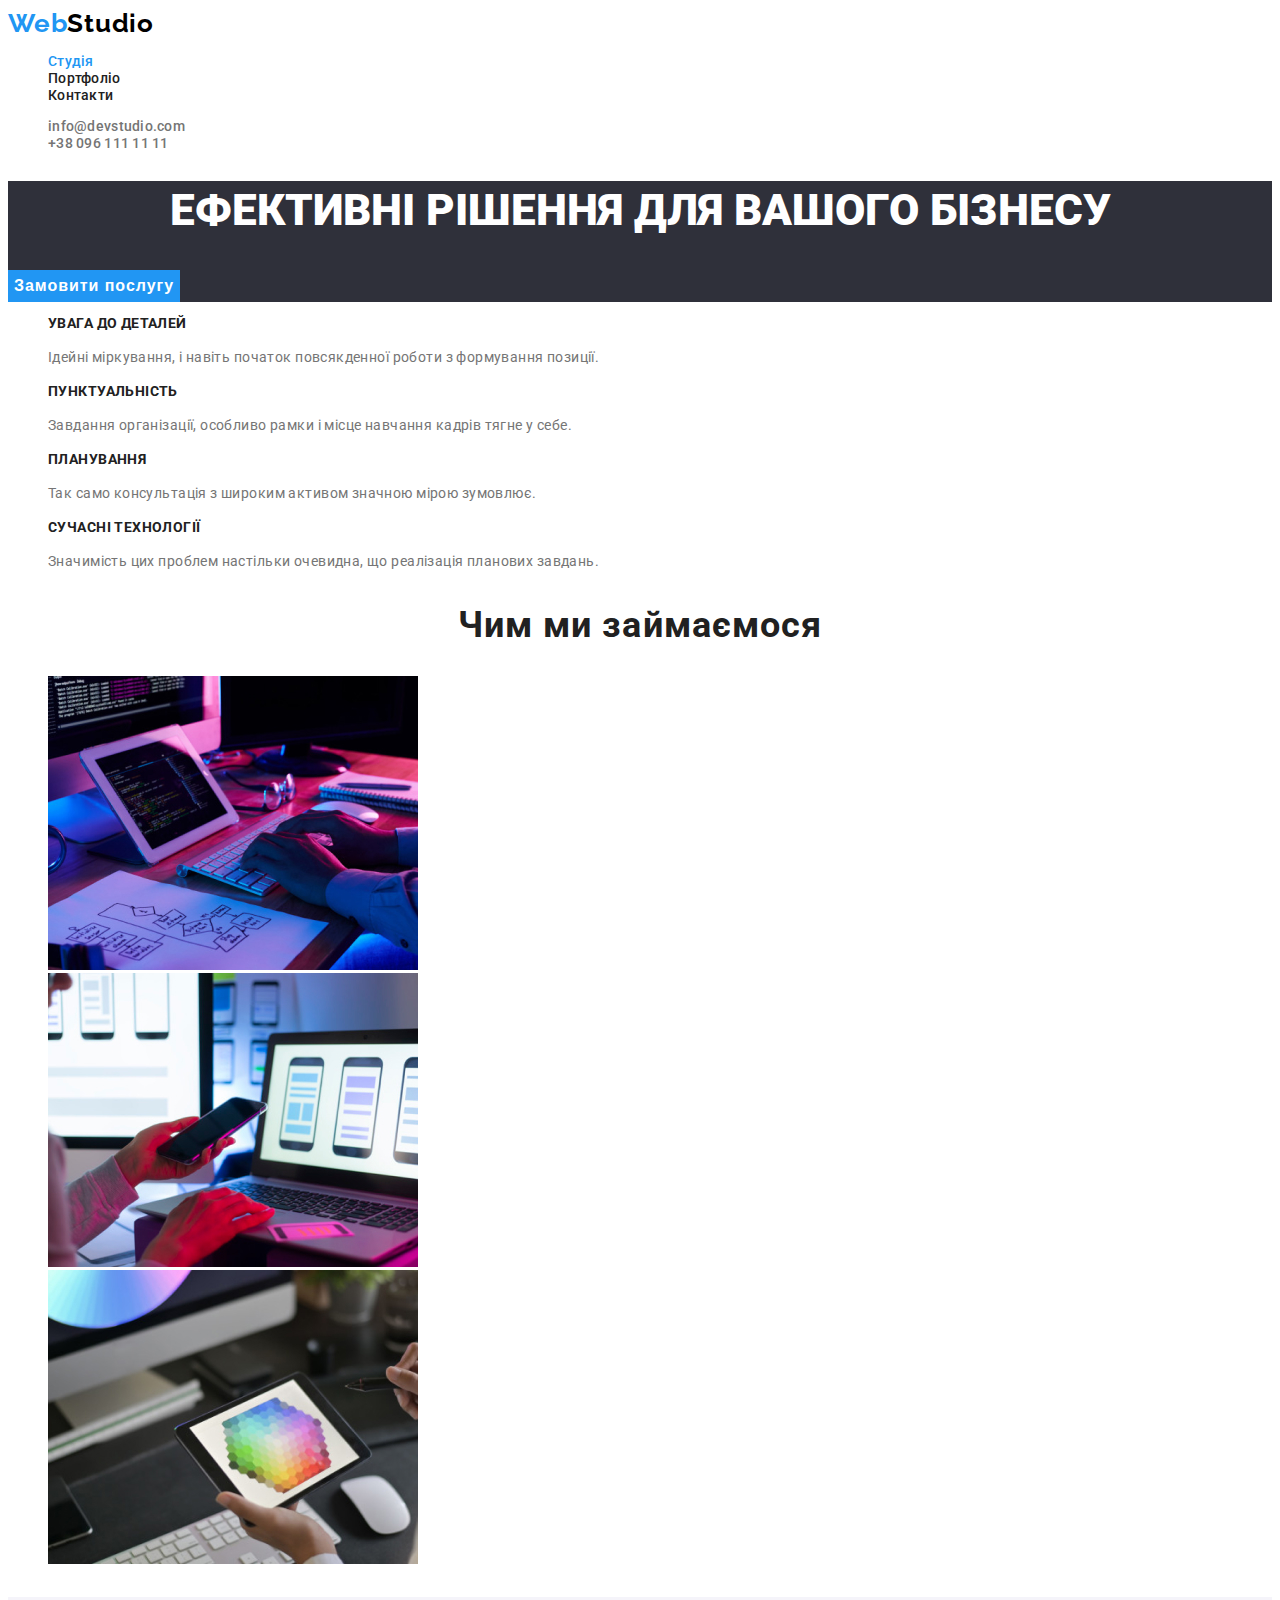
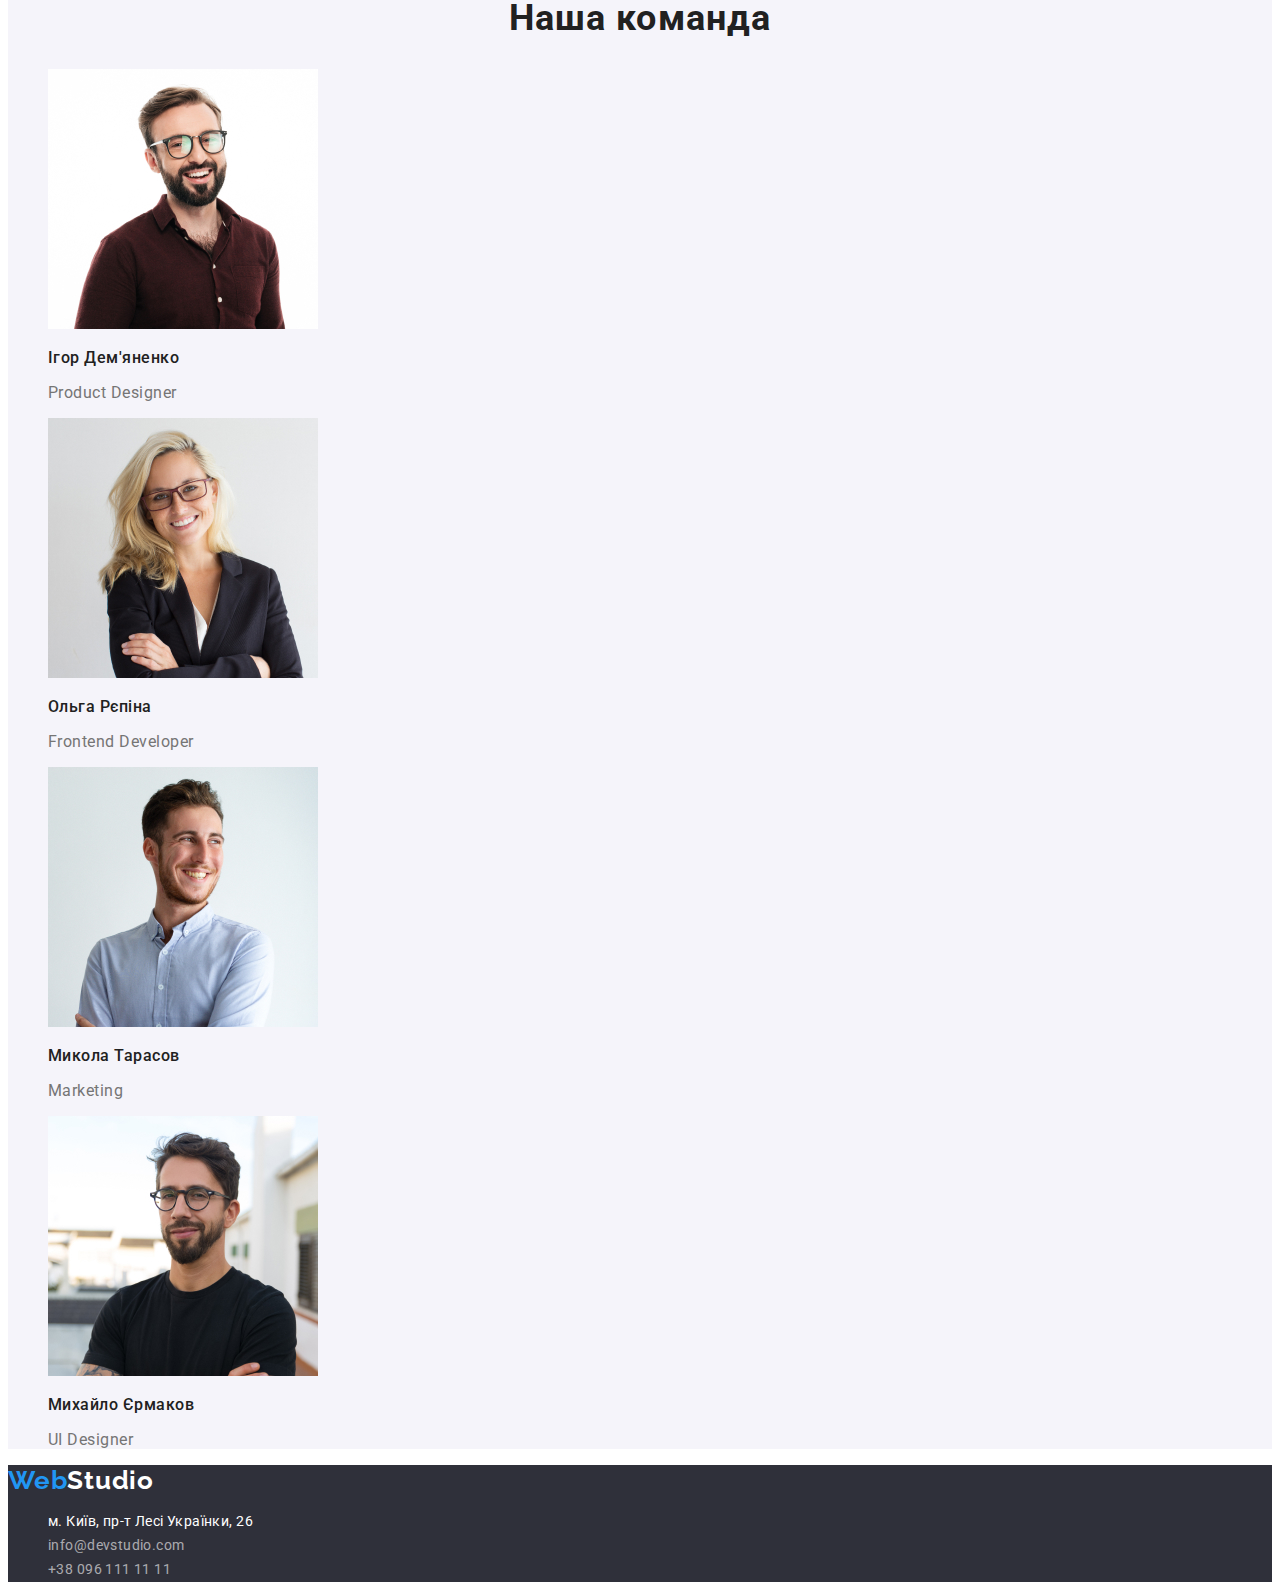
<file: index.html>
<!DOCTYPE html>
<html lang="uk">
  <head>
    <meta charset="UTF-8" />
    <meta name="viewport" content="width=device-width, initial-scale=1.0" />
    <title>WebStudio</title>
    <link rel="preconnect" href="https://fonts.googleapis.com">
    <link rel="preconnect" href="https://fonts.gstatic.com" crossorigin>
    <link href="https://fonts.googleapis.com/css2?family=Raleway:wght@700&family=Roboto:wght@400;500;700;900&display=swap" rel="stylesheet">
    <link rel="stylesheet" href="./styles.css"/>
  </head>
  <body>
    <header>
      <nav>
        <a class="header-logo" href="./index.html" target="_blank"> <span class="accent">Web</span>Studio</a>
        <ul>
          <li><a class="header-link-current" href="./index.html">Студія</a></li>
          <li><a class="header-link" href="./portfolio.html">Портфоліо</a></li>
          <li><a class="header-link" href="#">Контакти</a></li>
        </ul>
      </nav>
      <ul>
        <li>
          <a class="contacts-link" href="mailto:info@devstudio.com" target="_blank"
            >info@devstudio.com</a>
        </li>
        <li>
          <a class="contacts-link" href="tel:+380961111111" target="_blank">+38 096 111 11 11</a>
        </li>
      </ul>
    </header>
    <main>
      <section class="hero-section">
        <h1 class="hero-title">Ефективні рішення для вашого бізнесу</h1>
        <button class="hero-button">Замовити послугу</button>
      </section>
      <section>
        <h2 hidden>Наші переваги</h2>
        <ul>
          <li>
            <h3 class="benefits"> Увага до деталей</h3>
            <p class="benefit-text">
              Ідейні міркування, і навіть початок повсякденної роботи з
              формування позиції.
            </p>
          </li>
          <li>
            <h3  class="benefits">Пунктуальність</h3>
            <p class="benefit-text">
              Завдання організації, особливо рамки і місце навчання кадрів тягне
              у себе.
            </p>
          </li>
          <li>
            <h3 class="benefits"> Планування</h3>
            <p class="benefit-text">
              Так само консультація з широким активом значною мірою зумовлює.
            </p>
          </li>
          <li>
            <h3 class="benefits">Сучасні технології</h3>
            <p class="benefit-text">
              Значимість цих проблем настільки очевидна, що реалізація планових
              завдань.
            </p>
          </li>
        </ul>
      </section>
      <section>
        <h2 class="title-section">Чим ми займаємося</h2>
        <ul>
          <li>
            <img
              src="./images/coding.jpg"
              alt="Кодування"
              width="370"
              height="294"
            />
          </li>
          <li>
            <img
              src="./images/testing.jpg"
              alt="Тестування"
              width="370"
              height="294"
            />
          </li>
          <li>
            <img
              src="./images/design.jpg"
              alt="Дизайн"
              width="370"
              height="294"
            />
          </li>
        </ul>
      </section>
      <section class="section-team">
        <h2 class="title-section">Наша команда</h2>
        <ul>
          <li>
            <img
              src="./images/Ігор.jpg"
              alt="Ігор Дем'яненко"
              width="270"
              height="260"
            />
            <h3 class="persons">Ігор Дем'яненко</h3>
            <p class="person-job">Product Designer</p>
          </li>
          <li>
            <img
              src="./images/Ольга.jpg"
              alt="Ольга Рєпіна"
              width="270"
              height="260"
            />
            <h3 class="persons">Ольга Рєпіна</h3>
            <p class="person-job">Frontend Developer</p>
          </li>
          <li>
            <img
              src="./images/Микола.jpg"
              alt="Микола Тарасов"
              width="270"
              height="260"
            />
            <h3 class="persons">Микола Тарасов</h3>
            <p class="person-job">Marketing</p>
          </li>
          <li>
            <img
              src="./images/Михайло.jpg"
              alt="Михайло Єрмаков"
              width="270"
              height="260"
            />
            <h3 class="persons">Михайло Єрмаков</h3>
            <p class="person-job">UI Designer</p>
          </li>
        </ul>
      </section>
    </main>
    <footer class="footer">
      <a class="footer-logo" href="./index.html" target="_blank"><span class="accent">Web</span>Studio</a>
      <address><ul>
        <li>
          <a class="address-link" href="address:м. Київ, пр-т Лесі Українки, 26" target="_blank"
            >м. Київ, пр-т Лесі Українки, 26</a
          >
        </li>
        <li>
          <a class="footer-link" href="mailto:info@devstudio.com" target="_blank"
            >info@devstudio.com</a
          >
        </li>
        <li>
          <a class="footer-link" href="tel:+380961111111" target="_blank">+38 096 111 11 11</a>
        </li>
      </ul></address>
    </footer>
  </body>
</html>
</file>
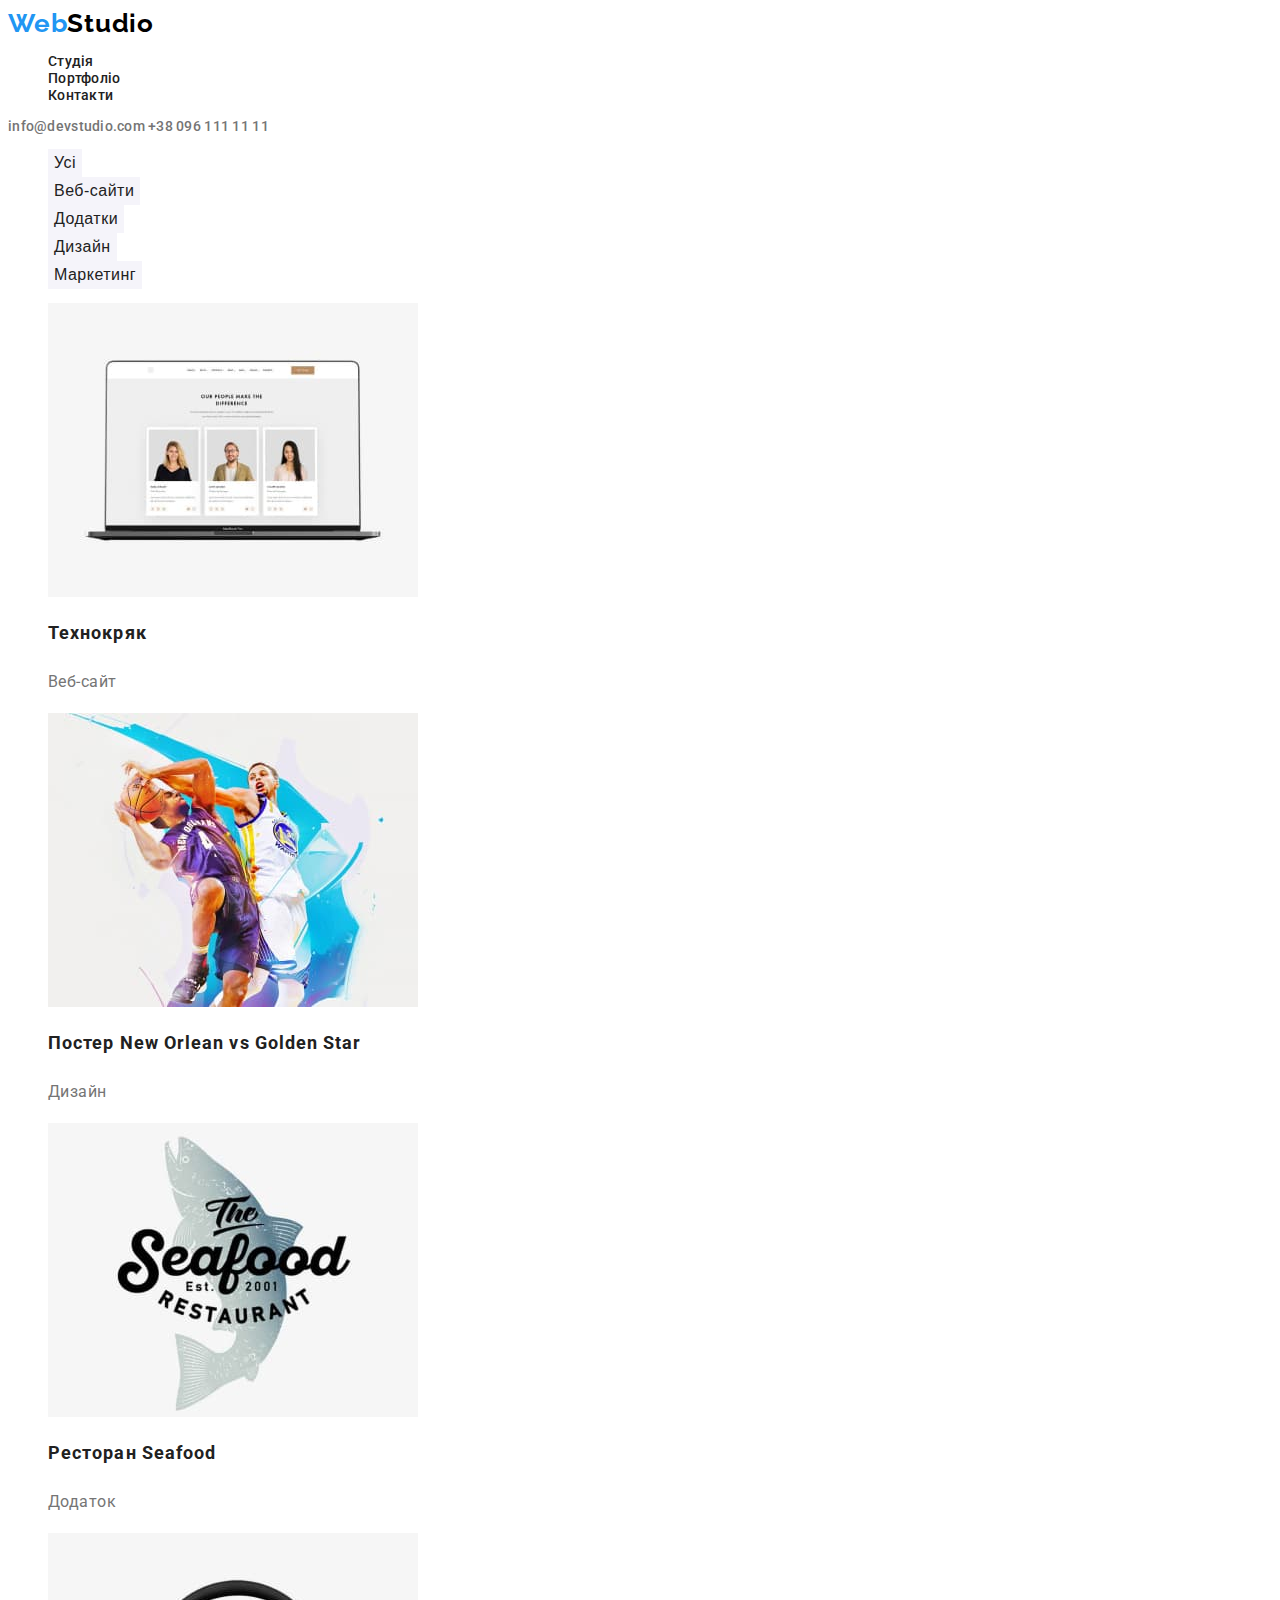
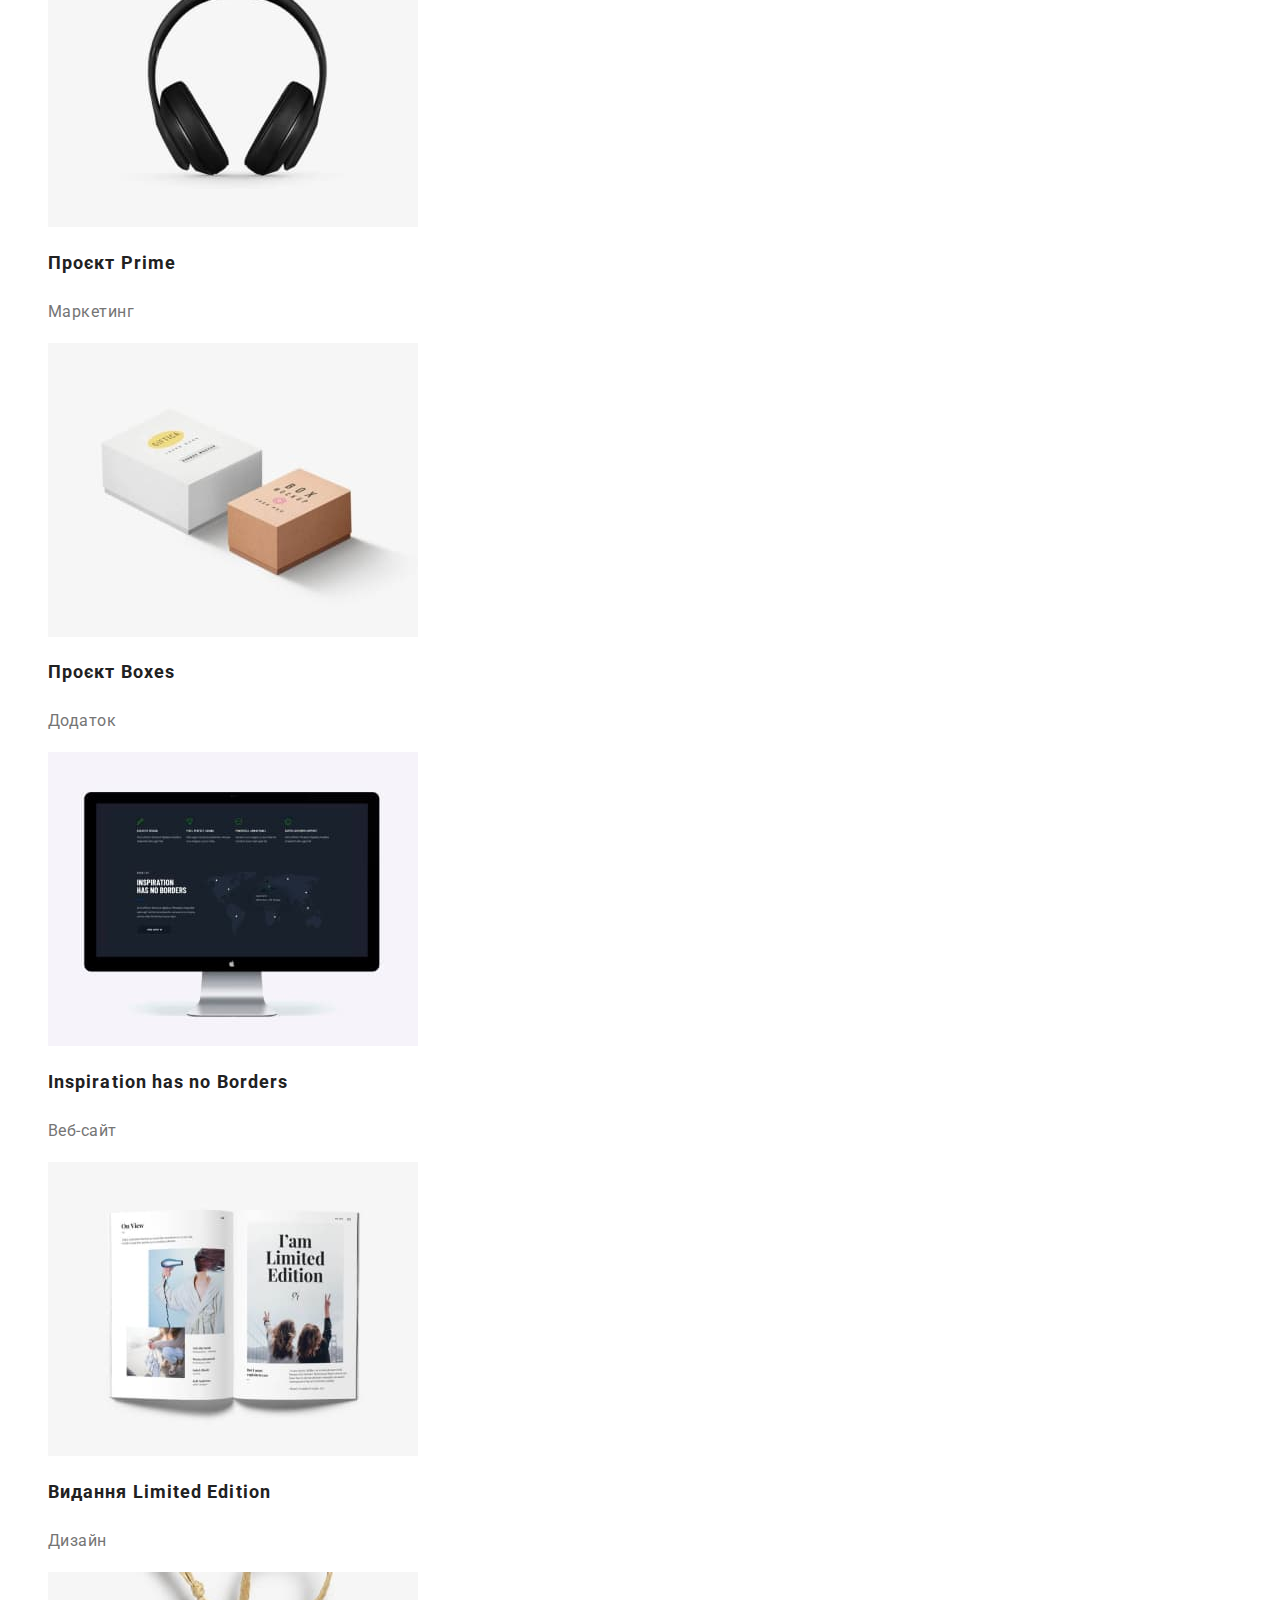
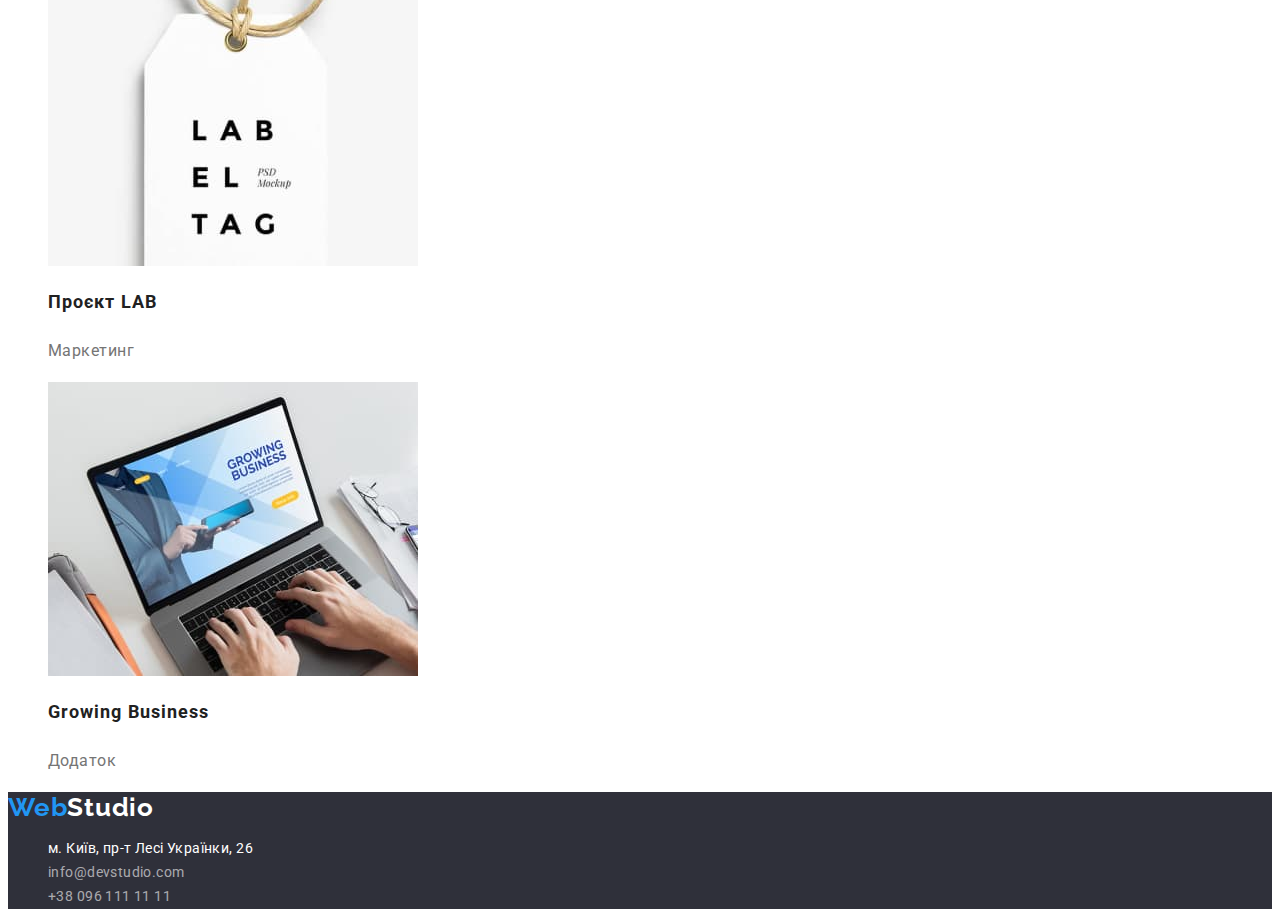
<file: goit-markup-hw-02.html>
<!DOCTYPE html>
<html lang="uk">
  <head>
    <meta charset="UTF-8" />
    <meta name="viewport" content="width=device-width, initial-scale=1.0" />
    <title>WebStudioPortfolio</title>
    <link rel="preconnect" href="https://fonts.googleapis.com" />
    <link rel="preconnect" href="https://fonts.gstatic.com" crossorigin />
    <link
      href="https://fonts.googleapis.com/css2?family=Raleway:wght@700&family=Roboto:wght@400;500;700;900&display=swap"
      rel="stylesheet"
    />

    <link rel="stylesheet" href="./styles.css" />
  </head>
  <body>
    <header>
      <nav>
        <a class="header-logo" href="./index.html" target="_blank"
          ><span class="accent">Web</span>Studio</a
        >
        <ul>
          <li><a class="header-link" href="./index.html">Студія</a></li>
          <li><a class="header-link" href="./portfolio.html">Портфоліо</a></li>
          <li><a class="header-link" href="#">Контакти</a></li>
        </ul>
      </nav>
      <a class="contacts-link" href="mailto:info@devstudio.com" target="_blank"
        >info@devstudio.com</a
      >
      <a class="contacts-link" href="tel:+380961111111" target="_blank"
        >+38 096 111 11 11</a
      >
    </header>
    <main>
      <section>
        <h1 hidden>Наші роботи</h1>
      </section>
      <ul>
        <li><button class="button" type="button">Усі</button></li>
        <li><button class="button" type="button">Веб-сайти</button></li>
        <li><button class="button" type="button">Додатки</button></li>
        <li><button class="button" type="button">Дизайн</button></li>
        <li><button class="button" type="button">Маркетинг</button></li>
      </ul>
      <ul>
        <li>
          <a href="">
            <img
              src="./images/технокряк.jpg"
              alt="Технокряк"
              width="370"
              height="294"
            />
            <h2 class="title-projects">Технокряк</h2>
            <p class="type-projects">Веб-сайт</p>
          </a>
        </li>
        <li>
          <a href="">
            <img
              src="./images/постер.jpg"
              alt="Постер New Orlean vs Golden Star"
              width="370"
              height="294"
            />
            <h2 class="title-projects">Постер New Orlean vs Golden Star</h2>
            <p class="type-projects">Дизайн</p>
          </a>
        </li>
        <li>
          <a href="">
            <img
              src="./images/ресторан.jpg"
              alt="Ресторан Seafood"
              width="370"
              height="294"
            />
            <h2 class="title-projects">Ресторан Seafood</h2>
            <p class="type-projects">Додаток</p>
          </a>
        </li>
        <li>
          <a href="">
            <img
              src="./images/проєкт Prime.jpg"
              alt="Проєкт Prime"
              width="370"
              height="294"
            />
            <h2 class="title-projects">Проєкт Prime</h2>
            <p class="type-projects">Маркетинг</p>
          </a>
        </li>
        <li>
          <a href="">
            <img
              src="./images/проєкт Boxes.jpg"
              alt="Проєкт Boxes"
              width="370"
              height="294"
            />
            <h2 class="title-projects">Проєкт Boxes</h2>
            <p class="type-projects">Додаток</p>
          </a>
        </li>
        <li>
          <a href="">
            <img
              src="./images/inspiration.jpg"
              alt="Inspiration has no Borders"
              width="370"
              height="294"
            />
            <h2 class="title-projects">Inspiration has no Borders</h2>
            <p class="type-projects">Веб-сайт</p>
          </a>
        </li>
        <li>
          <a href="">
            <img
              src="./images/видання.jpg"
              alt="Видання Limited Edition"
              width="370"
              height="294"
            />
            <h2 class="title-projects">Видання Limited Edition</h2>
            <p class="type-projects">Дизайн</p>
          </a>
        </li>
        <li>
          <a href="">
            <img
              src="./images/проєкт LAB.jpg"
              alt="Проєкт LAB"
              width="370"
              height="294"
            />
            <h2 class="title-projects">Проєкт LAB</h2>
            <p class="type-projects">Маркетинг</p>
          </a>
        </li>
        <li>
          <a href="">
            <img
              src="./images/groing.jpg"
              alt="Growing Business"
              width="370"
              height="294"
            />
            <h2 class="title-projects">Growing Business</h2>
            <p class="type-projects">Додаток</p>
          </a>
        </li>
      </ul>
    </main>
    <footer class="footer">
      <a class="footer-logo" href="./index.html" target="_blank"
        ><span class="accent">Web</span>Studio</a
      >
      <ul>
        <li>
          <a
            class="address-link"
            href="address:м. Київ, пр-т Лесі Українки, 26"
            target="_blank"
            >м. Київ, пр-т Лесі Українки, 26</a
          >
        </li>
        <li>
          <a
            class="footer-link"
            href="mailto:info@devstudio.com"
            target="_blank"
            >info@devstudio.com</a
          >
        </li>
        <li>
          <a class="footer-link" href="tel:+380961111111" target="_blank"
            >+38 096 111 11 11</a
          >
        </li>
      </ul>
    </footer>
  </body>
</html>
</file>
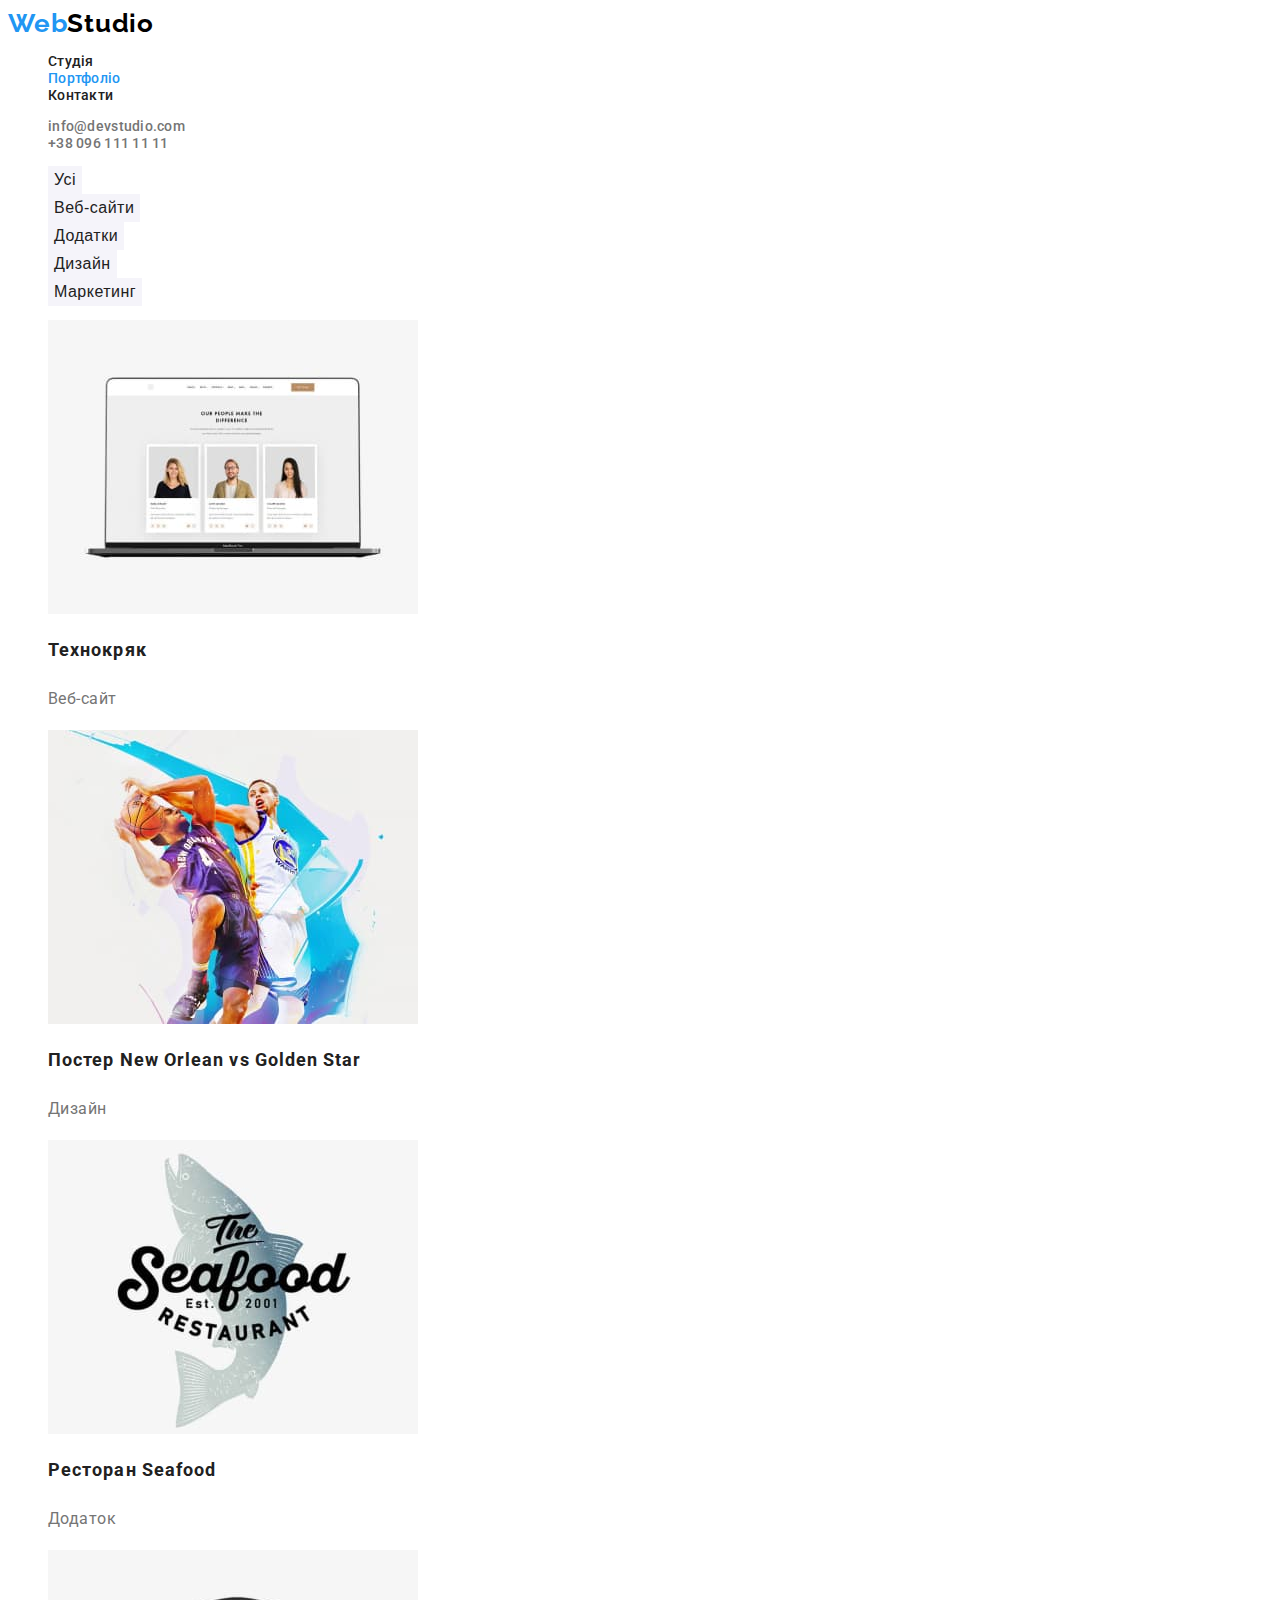
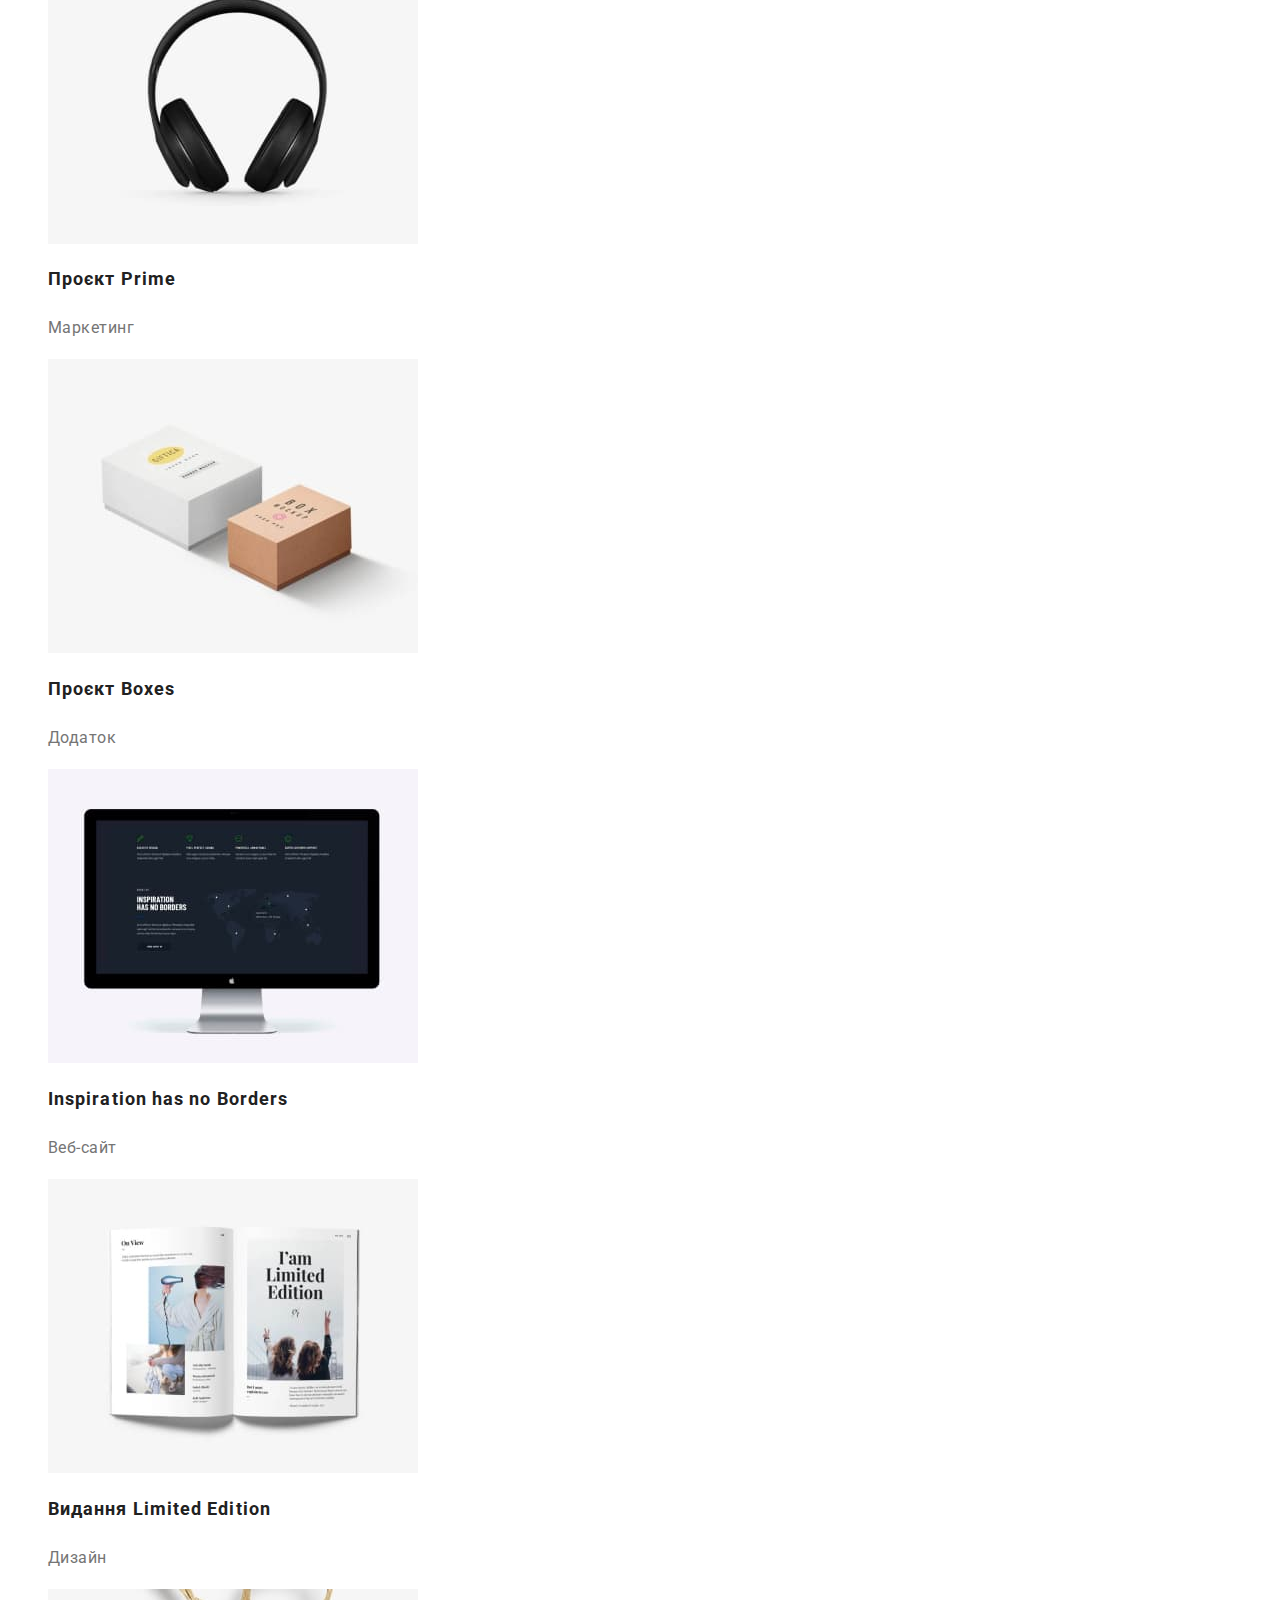
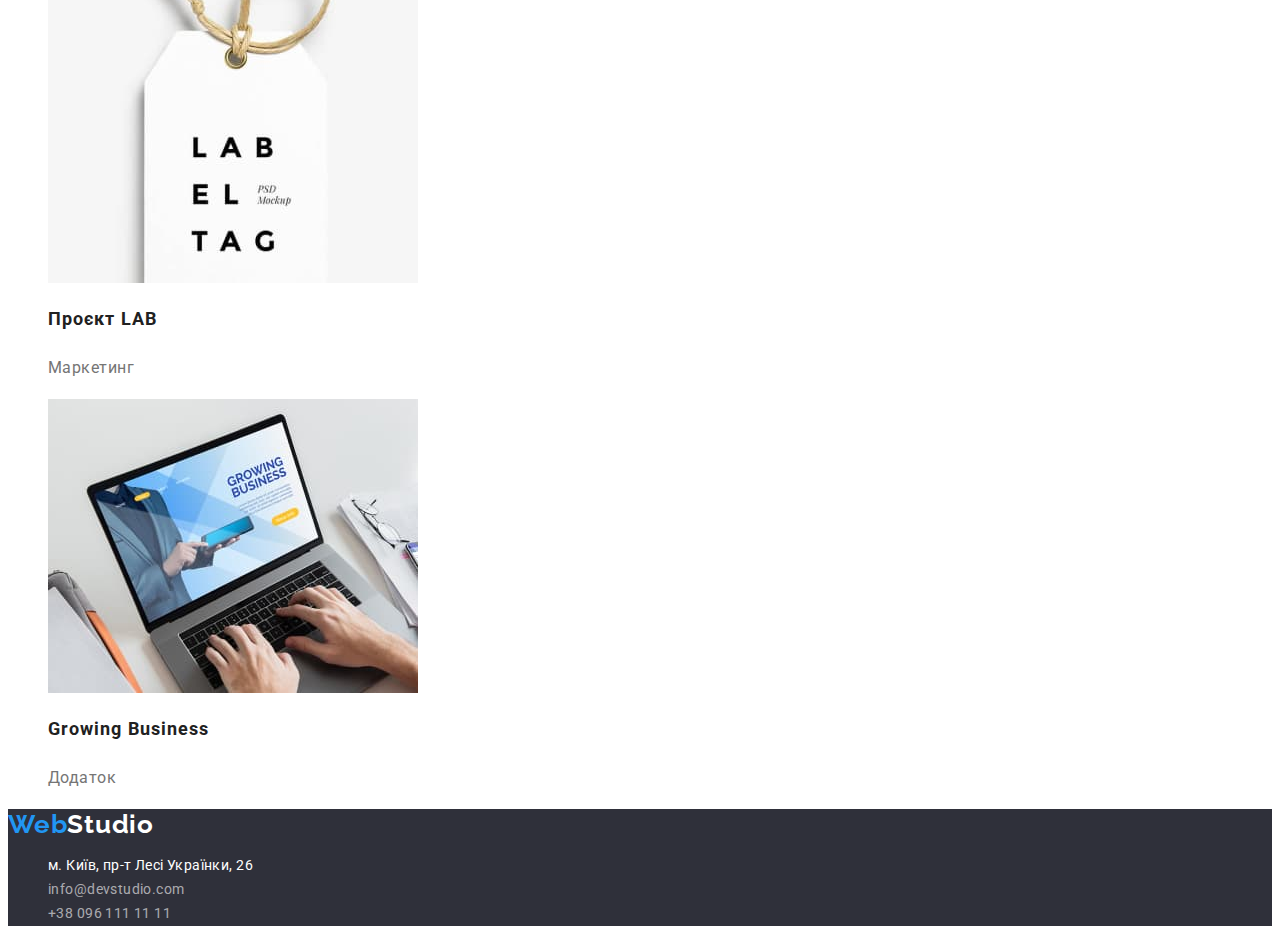
<file: portfolio.html>
<!DOCTYPE html>
<html lang="uk">
  <head>
    <meta charset="UTF-8" />
    <meta name="viewport" content="width=device-width, initial-scale=1.0" />
    <title>WebStudioPortfolio</title>
    <link rel="preconnect" href="https://fonts.googleapis.com" />
    <link rel="preconnect" href="https://fonts.gstatic.com" crossorigin />
    <link
      href="https://fonts.googleapis.com/css2?family=Raleway:wght@700&family=Roboto:wght@400;500;700;900&display=swap"
      rel="stylesheet"
    />

    <link rel="stylesheet" href="./styles.css" />
  </head>
  <body>
    <header>
      <nav>
        <a class="header-logo" href="./index.html" target="_blank"
          ><span class="accent">Web</span>Studio</a
        >
        <ul>
          <li><a class="header-link" href="./index.html">Студія</a></li>
          <li><a class="header-link-current" href="./portfolio.html">Портфоліо</a></li>
          <li><a class="header-link" href="#">Контакти</a></li>
        </ul>
      </nav>
      <ul>
        <li>
<a class="contacts-link" href="mailto:info@devstudio.com" target="_blank"
        >info@devstudio.com</a>
        </li>
        <li >
<a class="contacts-link" href="tel:+380961111111" target="_blank"
        >+38 096 111 11 11</a
      >
        </li>

      </ul>
     
    </header>
    <main>
      <section>
        <h1 hidden>Наші роботи</h1>
      <ul>
        <li><button class="button" type="button">Усі</button></li>
        <li><button class="button" type="button">Веб-сайти</button></li>
        <li><button class="button" type="button">Додатки</button></li>
        <li><button class="button" type="button">Дизайн</button></li>
        <li><button class="button" type="button">Маркетинг</button></li>
      </ul>
      <ul>
        <li>
          <a href="">
            <img
              src="./images/технокряк.jpg"
              alt="Технокряк"
              width="370"
              height="294"
            />
            <h2 class="title-projects">Технокряк</h2>
            <p class="type-projects">Веб-сайт</p>
          </a>
        </li>
        <li>
          <a href="">
            <img
              src="./images/постер.jpg"
              alt="Постер New Orlean vs Golden Star"
              width="370"
              height="294"
            />
            <h2 class="title-projects">Постер New Orlean vs Golden Star</h2>
            <p class="type-projects">Дизайн</p>
          </a>
        </li>
        <li>
          <a href="">
            <img
              src="./images/ресторан.jpg"
              alt="Ресторан Seafood"
              width="370"
              height="294"
            />
            <h2 class="title-projects">Ресторан Seafood</h2>
            <p class="type-projects">Додаток</p>
          </a>
        </li>
        <li>
          <a href="">
            <img
              src="./images/проєкт Prime.jpg"
              alt="Проєкт Prime"
              width="370"
              height="294"
            />
            <h2 class="title-projects">Проєкт Prime</h2>
            <p class="type-projects">Маркетинг</p>
          </a>
        </li>
        <li>
          <a href="">
            <img
              src="./images/проєкт Boxes.jpg"
              alt="Проєкт Boxes"
              width="370"
              height="294"
            />
            <h2 class="title-projects">Проєкт Boxes</h2>
            <p class="type-projects">Додаток</p>
          </a>
        </li>
        <li>
          <a href="">
            <img
              src="./images/inspiration.jpg"
              alt="Inspiration has no Borders"
              width="370"
              height="294"
            />
            <h2 class="title-projects">Inspiration has no Borders</h2>
            <p class="type-projects">Веб-сайт</p>
          </a>
        </li>
        <li>
          <a href="">
            <img
              src="./images/видання.jpg"
              alt="Видання Limited Edition"
              width="370"
              height="294"
            />
            <h2 class="title-projects">Видання Limited Edition</h2>
            <p class="type-projects">Дизайн</p>
          </a>
        </li>
        <li>
          <a href="">
            <img
              src="./images/проєкт LAB.jpg"
              alt="Проєкт LAB"
              width="370"
              height="294"
            />
            <h2 class="title-projects">Проєкт LAB</h2>
            <p class="type-projects">Маркетинг</p>
          </a>
        </li>
        <li>
          <a href="">
            <img
              src="./images/groing.jpg"
              alt="Growing Business"
              width="370"
              height="294"
            />
            <h2 class="title-projects">Growing Business</h2>
            <p class="type-projects">Додаток</p>
          </a>
        </li>
      </ul>
     </section>
    </main>
    <footer class="footer">
      <a class="footer-logo" href="./index.html" target="_blank"
        ><span class="accent">Web</span>Studio</a
      >
      <ul>
        <li>
          <a
            class="address-link"
            href="address:м. Київ, пр-т Лесі Українки, 26"
            target="_blank"
            >м. Київ, пр-т Лесі Українки, 26</a
          >
        </li>
        <li>
          <a
            class="footer-link"
            href="mailto:info@devstudio.com"
            target="_blank"
            >info@devstudio.com</a
          >
        </li>
        <li>
          <a class="footer-link" href="tel:+380961111111" target="_blank"
            >+38 096 111 11 11</a
          >
        </li>
      </ul>
    </footer>
  </body>
</html>
</file>
<file: styles.css>
:root {
    --color-primary : #212121;
    --color-secondary: #757575;
    --color-brand : #2196F3;
    --color-bg-dark: #2F303A;
    --color-light: #FFF;
    --color-logo: #000;
    --color-link: #2196F3;
    --color-button: #188CE8;
    --color-bg-light: #F5F4FA;
}
body {
    font-family: "Roboto", sans-serif;
    font-size: 14px;
    font-weight: 400;
    color: var(--color-primary);
}
ul {
list-style-type: none; 
}
a {
text-decoration: none;

}
/* Header */
.header-logo {
        font-family: 'Raleway', sans-serif;
        font-size: 26px;
        font-weight: 700;
        line-height: 1.19;
        letter-spacing: 0.03em;
        text-align: left;
        color: var(--color-logo); 
}
.header-logo .accent {
           
color: var(--color-brand);
}

.header-link {
        font-weight: 500;
        line-height: 1.14;
        letter-spacing: 0.02em;
        text-align: left;
        color: var(--color-primary);
}
.header-link:hover,
.header-link:focus
 {
color: var(--color-link);
}
.header-link-current {
        font-weight: 500;
        line-height: 1.14;
        letter-spacing: 0.02em;
        text-align: left;
        color: var(--color-brand);
}
.contacts-link {
        font-size: 14px;
        font-weight: 500;
        line-height: 1.14;
        letter-spacing: 0.02em;
        text-align: left;
        color: var(--color-secondary);
}
.contacts-link:hover,
.contacts-link:focus {
 color: var(--color-link);   
}
/* Hero section */
.button {
        font-size: 16px;
        font-weight: 500;
        line-height: 1.625;
        letter-spacing: 0.03em;
        text-align: center;
        color: var(--color-primary);
        background-color: var(--color-bg-light);
        border: none;
}
.button:hover,
.button:focus{
        color: var(--color-light);
background-color: var(--color-button);
} 

.hero-section {
background-color: var(--color-bg-dark);
}
.hero-title {
        font-size: 44px;
        font-weight: 900;
        line-height: 1.36;
        text-align: center;
        text-transform: uppercase;
color: var(--color-light);
}
.hero-button {
        font-size: 16px;
        font-weight: 700;
        line-height: 1.875;
        letter-spacing: 0.06em;
        text-align: center;
background-color: var(--color-brand);
border: none;
color: var(--color-light);
}
.hero-button:hover,
.hero-button:focus {
        background-color: var(--color-button);
}

.title-projects {
        font-size: 18px;
        font-weight: 700;
        line-height: 2;
        letter-spacing: 0.06em;
        text-align: left;
        color: var(--color-primary);
}
.type-projects {
    font-size: 16px;
    font-weight: 400;
    line-height: 1.875;
    letter-spacing: 0.03em;
    text-align: left;
    color: var(--color-secondary);
}
/* Benefit section */
.benefits {
    font-size: 14px;
    font-weight: 700;
    line-height: 1.14;
    letter-spacing: 0.03em;
    text-align: left;
    text-transform: uppercase;
}
.benefit-text {
        font-size: 14px;
        font-weight: 400;
        line-height: 1.71;
        letter-spacing: 0.03em;
        text-align: left;
   color: var(--color-secondary);  
}
.title-section {
        font-size: 36px;
        font-weight: 700;
        line-height: 1.17;
        letter-spacing: 0.03em;
        text-align: center;
}
/* Team section */
.section-team {
        background-color: var(--color-bg-light);
}
.persons {
        font-size: 16px;
        font-weight: 500;
        line-height: 1.19;
        letter-spacing: 0.03em;
}
.person-job {
        font-size: 16px;
        font-weight: 400px;
        line-height: 1.19;
        letter-spacing: 0.03em;
    color: var(--color-secondary);
}
/* Footer */
.footer {
        font-style: normal;
   background-color: var(--color-bg-dark);
}
address {
font-style: normal;
}
.footer-logo {
   font-family: "Raleway", sans-serif;
        font-size: 26px;
                font-weight: 700;
                line-height: 1.19;
                letter-spacing: 0.03em;
                text-align: left;
color: #FFF;
}
.footer-logo .accent {
           
    color: var(--color-brand);
}

.address-link {
                font-size: 14px;
                font-weight: 400;
                line-height: 1.71;
                letter-spacing: 0.03em;
                text-align: left;
color: var(--color-light);
}
.address-link:hover,
.address-link:focus {
color: var(--color-link);
}
.footer-link {
        font-size: 14px;
        font-weight: 400;
                line-height: 1.71;
                letter-spacing: 0.03em;
                text-align: left;
color: rgba(255, 255, 255, 0.60);
}
.footer-link:hover,
.footer-link:focus {
color: var(--color-link);
}
</file>
